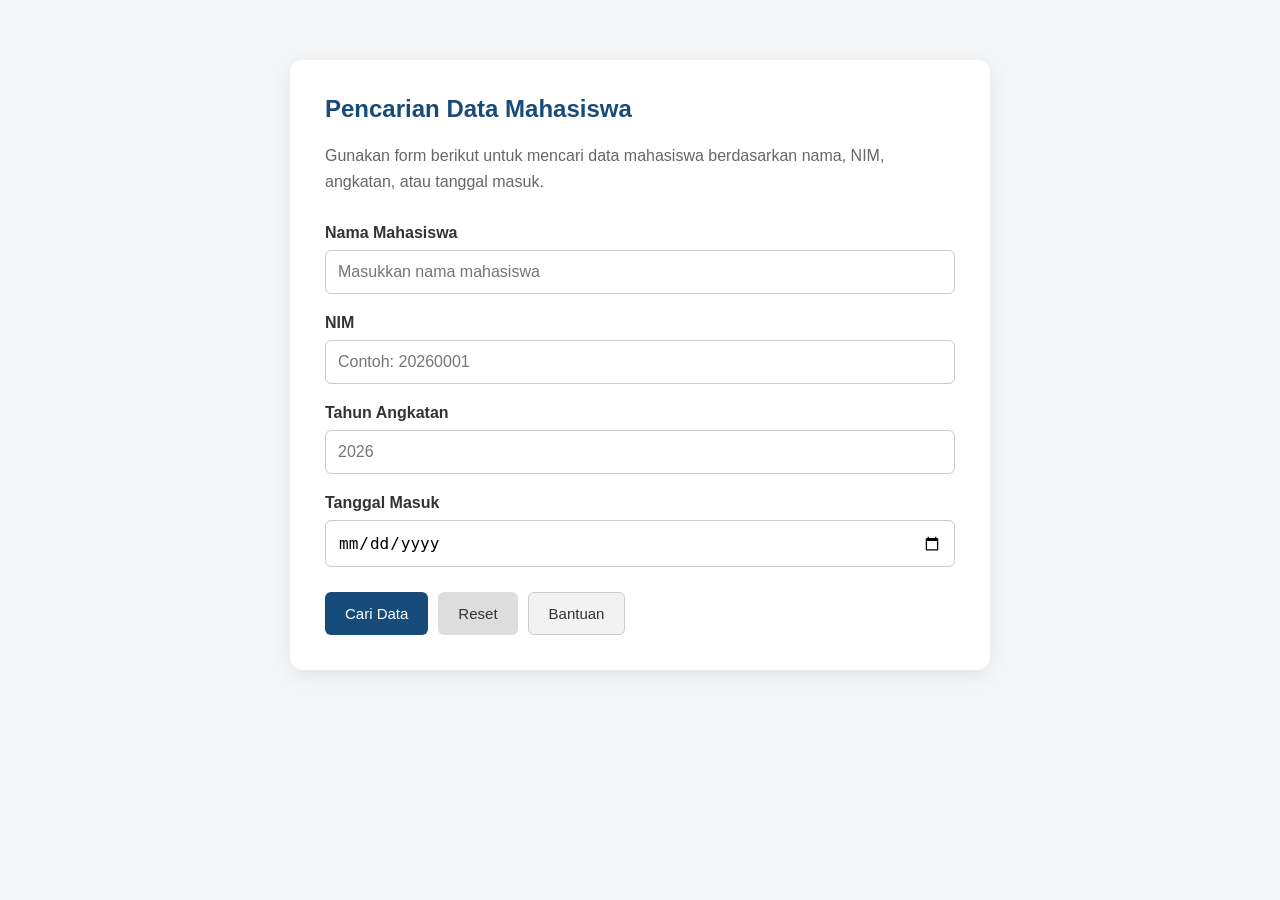
<file: Pertemuan-07 contoh-1/index.html>
<!DOCTYPE html>
<html lang="id">
<head>
    <meta charset="UTF-8">
    <meta name="viewport" content="width=device-width, initial-scale=1.0">
    <title>Form Pencarian Mahasiswa</title>
    <link rel="stylesheet" href="style.css">
</head>
<body>
    <main class="container">
        <section class="form-card">
            <h1>Pencarian Data Mahasiswa</h1>

            <p class="description">
                Gunakan form berikut untuk mencari data mahasiswa
                berdasarkan nama, NIM, angkatan, atau tanggal masuk.
            </p>

            <!-- Method GET digunakan untuk pencarian data -->
            <form action="hasil-pencarian.html" method="get">

                <!-- Input Nama -->
                <div class="form-group">
                    <label for="nama">Nama Mahasiswa</label>
                    <input
                        type="text"
                        id="nama"
                        name="nama"
                        placeholder="Masukkan nama mahasiswa"
                    >
                </div>

                <!-- Input NIM -->
                <div class="form-group">
                    <label for="nim">NIM</label>
                    <input
                        type="text"
                        id="nim"
                        name="nim"
                        placeholder="Contoh: 20260001"
                    >
                </div>

                <!-- Input Angkatan -->
                <div class="form-group">
                    <label for="angkatan">Tahun Angkatan</label>
                    <input
                        type="number"
                        id="angkatan"
                        name="angkatan"
                        min="2020"
                        max="2030"
                        placeholder="2026"
                    >
                </div>

                <!-- Input Tanggal -->
                <div class="form-group">
                    <label for="tanggal">Tanggal Masuk</label>
                    <input
                        type="date"
                        id="tanggal"
                        name="tanggal"
                    >
                </div>

                <!-- Tombol Form -->
                <div class="button-group">
                    <button
                        type="submit"
                        class="btn btn-primary"
                    >
                        Cari Data
                    </button>

                    <button
                        type="reset"
                        class="btn btn-secondary"
                    >
                        Reset
                    </button>

                    <button
                        type="button"
                        class="btn btn-neutral"
                    >
                        Bantuan
                    </button>
                </div>

            </form>
        </section>
    </main>
</body>
</html>
</file>
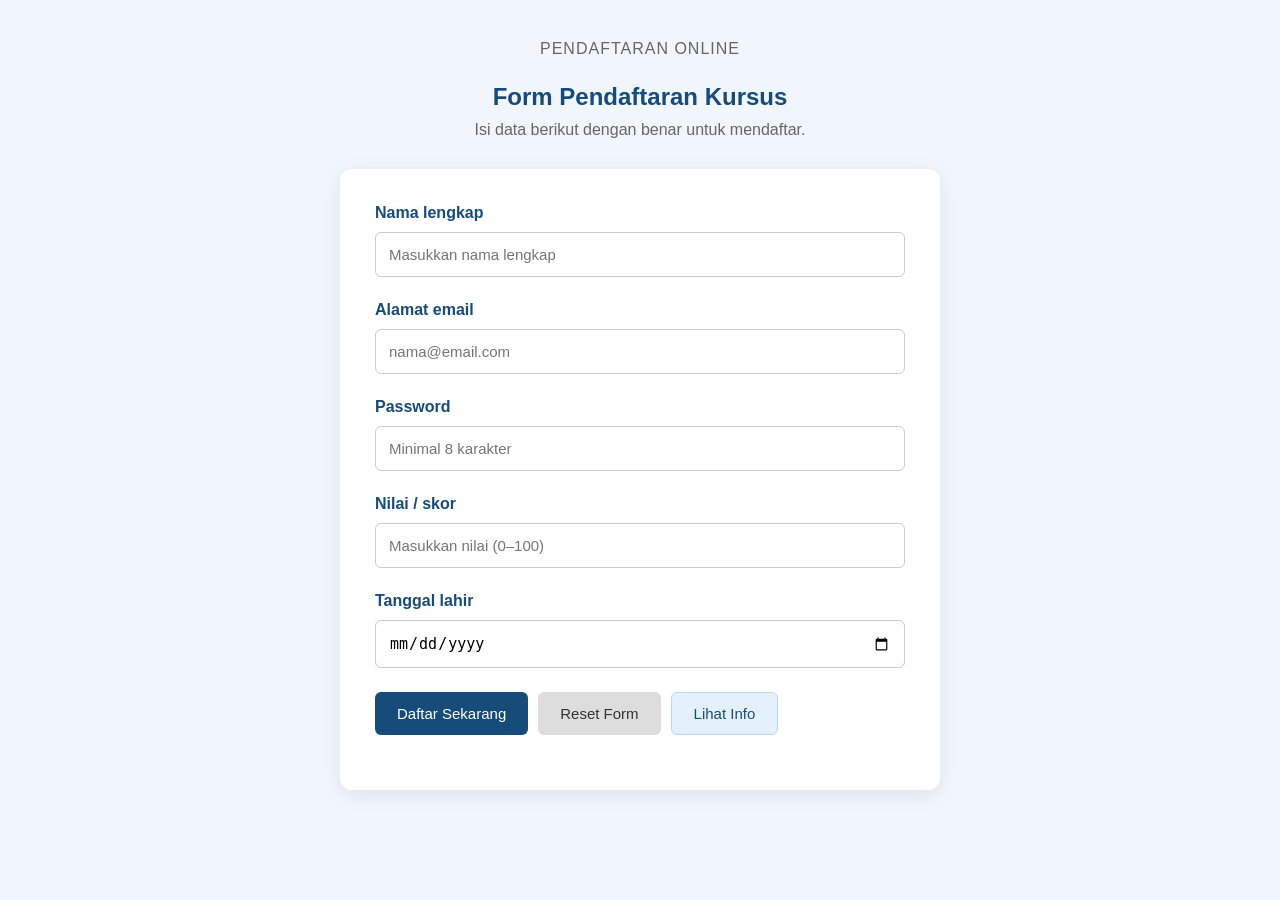
<file: Tugas/index.html>
<!DOCTYPE html>
<html lang="id">
<head>
    <meta charset="UTF-8">
    <meta name="viewport" content="width=device-width, initial-scale=1.0">
    <title>Form Pendaftaran Kursus</title>
    <link rel="stylesheet" href="style.css">
</head>
<body>
    <main class="container">
        <section class="form-card">
            <p class="eyebrow">PENDAFTARAN ONLINE</p>
            <h1>Form Pendaftaran Kursus</h1>
            <p class="intro">Isi data berikut dengan benar untuk mendaftar.</p>

            <!-- Method POST dipakai karena data pendaftaran tidak boleh tampil di URL.
                 Ganti action dengan endpoint backend saat integrasi. -->
            <form id="formPendaftaran" action="#" method="post">

                <!-- Input 1: text -->
                <div class="form-group">
                    <label for="nama">Nama lengkap</label>
                    <input type="text" id="nama" name="nama"
                        placeholder="Masukkan nama lengkap" required>
                </div>

                <!-- Input 2: email -->
                <div class="form-group">
                    <label for="email">Alamat email</label>
                    <input type="email" id="email" name="email"
                        placeholder="nama@email.com" required>
                </div>

                <!-- Input 3: password -->
                <div class="form-group">
                    <label for="password">Password</label>
                    <input type="password" id="password" name="password"
                        placeholder="Minimal 8 karakter" minlength="8" required>
                </div>

                <!-- Input 4: number -->
                <div class="form-group">
                    <label for="nilai">Nilai / skor</label>
                    <input type="number" id="nilai" name="nilai"
                        placeholder="Masukkan nilai (0–100)"
                        min="0" max="100" step="0.01" required>
                </div>

                <!-- Input 5: date -->
                <div class="form-group">
                    <label for="tanggalLahir">Tanggal lahir</label>
                    <input type="date" id="tanggalLahir"
                        name="tanggal_lahir" required>
                </div>

                <!-- Tiga jenis button: submit, reset, button -->
                <div class="button-group">
                    <button type="submit" class="btn btn-primary">
                        Daftar Sekarang
                    </button>
                    <button type="reset" class="btn btn-secondary">
                        Reset Form
                    </button>
                    <button type="button" class="btn btn-outline" id="btnInfo">
                        Lihat Info
                    </button>
                </div>

                <p id="pesan" class="message" role="status"
                    aria-live="polite"></p>
            </form>
        </section>
    </main>

    <script>
        const form = document.getElementById("formPendaftaran");
        const pesan = document.getElementById("pesan");

        // Submit: cek validasi dulu, tampilkan pesan jika semua field valid
        form.addEventListener("submit", function (event) {
            event.preventDefault();

            if (form.checkValidity()) {
                pesan.textContent = "Form valid!";
                pesan.className = "message success";
            } else {
                form.reportValidity();
            }
        });

        // Reset: hapus pesan yang tampil
        form.addEventListener("reset", function () {
            pesan.textContent = "";
            pesan.className = "message";
        });

        // Button biasa: tidak mengirim form, hanya menampilkan informasi
        document.getElementById("btnInfo").addEventListener("click", function () {
            pesan.textContent =
                "Pastikan nama, email, password, nilai, dan tanggal lahir sudah diisi.";
            pesan.className = "message info";
        });
    </script>
</body>
</html>
</file>
<file: Pertemuan-07 contoh-1/style.css>
* {
    box-sizing: border-box;
}

body {
    margin: 0;
    font-family: Arial, Helvetica, sans-serif;
    background-color: #f4f6f8;
    color: #333333;
}

.container {
    width: 90%;
    max-width: 700px;
    margin: 60px auto;
}

.form-card {
    background-color: white;
    padding: 35px;
    border-radius: 12px;
    box-shadow: 0 5px 20px rgba(0, 0, 0, 0.08);
}

h1 {
    margin-top: 0;
    color: #174b7a;
}

.description {
    color: #666666;
    line-height: 1.6;
    margin-bottom: 30px;
}

.form-group {
    margin-bottom: 20px;
}

label {
    display: block;
    margin-bottom: 8px;
    font-weight: bold;
}

input {
    width: 100%;
    padding: 12px;
    border: 1px solid #cccccc;
    border-radius: 6px;
    font-size: 16px;
}

input:focus {
    outline: 2px solid #2b78c5;
    border-color: #2b78c5;
}

.button-group {
    display: flex;
    gap: 10px;
    margin-top: 25px;
}

.btn {
    padding: 12px 20px;
    border: none;
    border-radius: 6px;
    cursor: pointer;
    font-size: 15px;
}

.btn-primary {
    background-color: #174b7a;
    color: white;
}

.btn-secondary {
    background-color: #dddddd;
    color: #333333;
}

.btn-neutral {
    background-color: #f2f2f2;
    color: #333333;
    border: 1px solid #cccccc;
}

/* Tampilan mobile */
@media (max-width: 600px) {
    .container {
        margin: 25px auto;
    }

    .form-card {
        padding: 22px;
    }

    .button-group {
        flex-direction: column;
    }

    .btn {
        width: 100%;
    }
}
</file>
<file: Tugas/style.css>
* {
    box-sizing: border-box;
}

/* Mengatur tampilan halaman */
body {
    margin: 0;
    padding: 30px 15px;
    font-family: Arial, Helvetica, sans-serif;
    background-color: #f0f6fc;
    color: #333333;
}

.container {
    width: 100%;
    max-width: 600px;
    margin: 0 auto;
}

/* Judul */
h1 {
    color: #174b7a;
    text-align: center;
    margin: 0 0 10px;
}

.eyebrow {
    text-align: center;
    color: #666666;
    letter-spacing: 1px;
    margin: 10px 0 25px;
}

.intro {
    text-align: center;
    color: #666666;
    margin: 0 0 30px;
}

/* Form */
form {
    background-color: white;
    padding: 35px;
    border-radius: 12px;
    box-shadow: 0 5px 20px rgba(0, 0, 0, 0.08);
}

.form-group {
    margin-bottom: 24px;
}

/* Label */
label {
    display: block;
    margin-bottom: 10px;
    font-weight: bold;
    color: #174b7a;
}

/* Input */
input {
    display: block;
    width: 100%;
    padding: 13px;
    border: 1px solid #cccccc;
    border-radius: 6px;
    font-size: 15px;
    background-color: white;
}

/* Efek saat input dipilih */
input:focus {
    outline: 2px solid #b8d9f5;
    border-color: #2b78c5;
}

/* Tombol */
.button-group {
    display: flex;
    flex-wrap: wrap;
    gap: 10px;
}

.btn {
    padding: 12px 22px;
    border: none;
    border-radius: 6px;
    cursor: pointer;
    font-size: 15px;
}

/* Tombol Daftar (submit) */
.btn-primary {
    background-color: #174b7a;
    color: white;
}

/* Tombol Reset */
.btn-secondary {
    background-color: #dddddd;
    color: #333333;
}

/* Tombol Info (button biasa) */
.btn-outline {
    background-color: #e4f1fc;
    color: #174b7a;
    border: 1px solid #b8d9f5;
}

/* Efek tombol */
.btn:hover {
    opacity: 0.85;
}

/* Pesan hasil */
.message {
    margin: 20px 0 0;
    text-align: center;
    color: #666666;
}

.message.success {
    color: #1e7a3c;
    font-weight: bold;
}

.message.info {
    color: #174b7a;
}

/* Tampilan HP */
@media (max-width: 600px) {
    form {
        padding: 22px;
    }

    .button-group {
        flex-direction: column;
    }

    .btn {
        width: 100%;
    }
}
</file>
